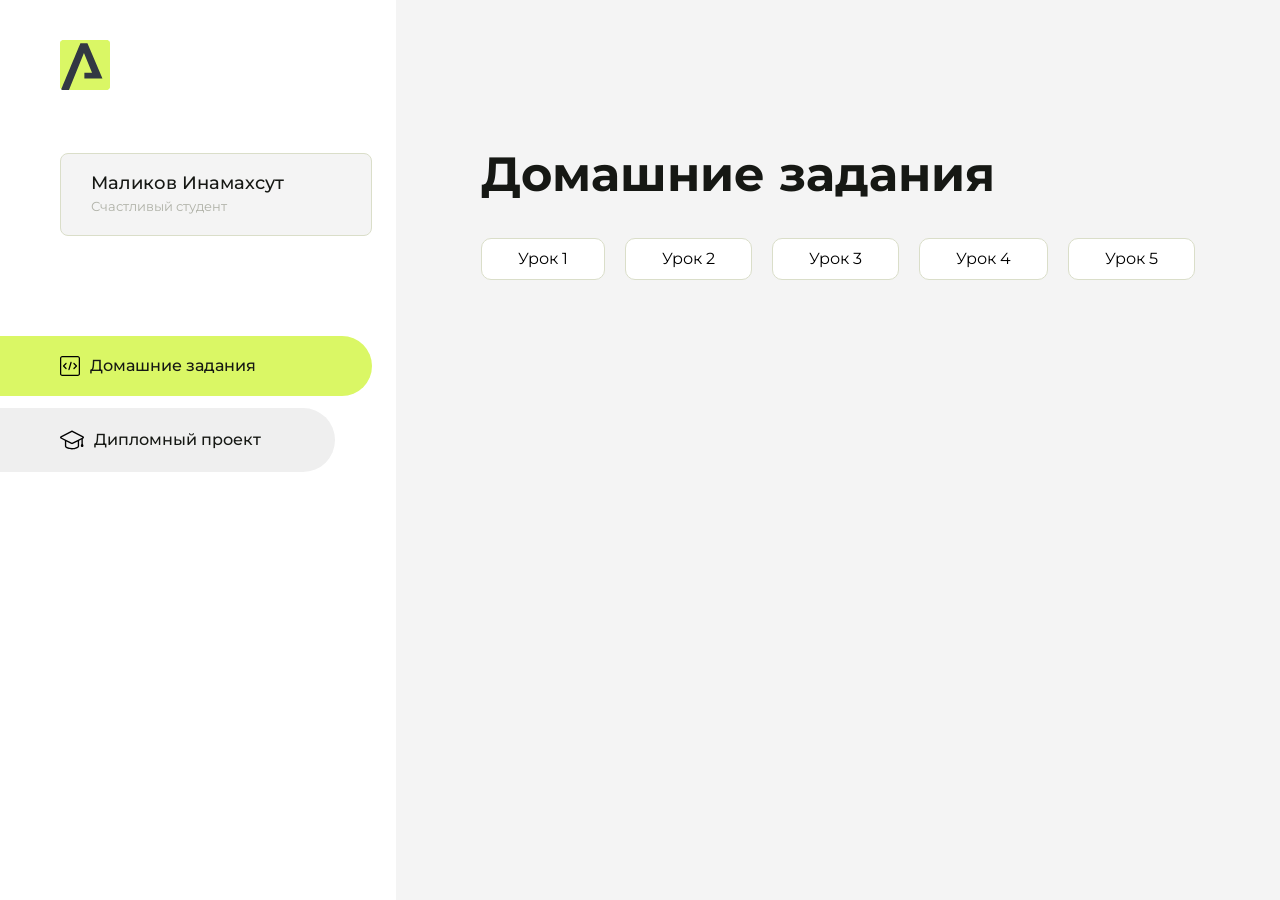
<file: index.html>
<!DOCTYPE html>
<html lang="en">
<head>
    <meta charset="UTF-8">
    <meta name="viewport" content="width=device-width, initial-scale=1.0">
    <title>Домашняя работа</title>
    <link rel="shortcut icon" href="src/logo.ico" type="image/x-icon">
    <link rel="preconnect" href="https://fonts.googleapis.com">
    <link rel="preconnect" href="https://fonts.gstatic.com" crossorigin>
    <link href="https://fonts.googleapis.com/css2?family=Montserrat:wght@400;500;700&family=Rubik:wght@500&display=swap"
          rel="stylesheet">
    <link rel="stylesheet" href="src/style.css">
</head>
<body id="body">
<div class="overlay" id="overlay"></div>
<div class="layout">
    <div class="burger" id="burger">
        <svg viewBox="0 0 24 24" fill="none" xmlns="http://www.w3.org/2000/svg">
            <g id="SVGRepo_bgCarrier" stroke-width="0"></g>
            <g id="SVGRepo_tracerCarrier" stroke-linecap="round" stroke-linejoin="round"></g>
            <g id="SVGRepo_iconCarrier">
                <path d="M4 18L20 18" stroke="#DAF765" stroke-width="2" stroke-linecap="round"></path>
                <path d="M4 12L20 12" stroke="#DAF765" stroke-width="2" stroke-linecap="round"></path>
                <path d="M4 6L20 6" stroke="#DAF765" stroke-width="2" stroke-linecap="round"></path>
            </g>
        </svg>
    </div>
    <aside class="sidebar" id="sidebar">
        <div class="sidebar__inner">
            <div class="logo">
                <svg width="50" height="50" viewBox="0 0 50 50" fill="none" xmlns="http://www.w3.org/2000/svg">
                    <g clip-path="url(#clip0_513_74730)">
                        <path d="M46.17 -0.257004H3.83C1.57281 -0.257004 -0.257 1.57281 -0.257 3.83V46.17C-0.257 48.4272 1.57281 50.257 3.83 50.257H46.17C48.4272 50.257 50.257 48.4272 50.257 46.17V3.83C50.257 1.57281 48.4272 -0.257004 46.17 -0.257004Z"
                              fill="#DAF765"/>
                        <path d="M24.375 38.4H42.461L27.441 3.1585H20.4355C20.4355 3.1585 6.7895 35.881 1.1945 49.294C2.015 50.0275 3.0945 50.257 3.6945 50.257H8.8445L23.954 13.07L32.0465 32.8285H24.375V38.4Z"
                              fill="#323843"/>
                    </g>
                    <defs>
                        <clipPath id="clip0_513_74730">
                            <rect width="50" height="50" fill="white"/>
                        </clipPath>
                    </defs>
                </svg>
            </div>
            <div class="sidebar__user">
                <div class="sidebar__name">Маликов Инамахсут</div>
                <div class="sidebar__text">Счастливый студент</div>
            </div>
            <div class="sidebar__tabs">
                <div class="sidebar__item">
                    <button class="sidebar__button active" id="tasks">
                        <svg xmlns="http://www.w3.org/2000/svg" width="20" height="20" viewBox="0 0 20 20" fill="none">
                            <g clip-path="url(#clip0_704_74543)">
                                <path d="M17.7083 20H2.29167C1.0275 20 0 18.9725 0 17.7083V2.29167C0 1.0275 1.0275 0 2.29167 0H17.7083C18.9725 0 20 1.0275 20 2.29167V17.7083C20 18.9725 18.9725 20 17.7083 20ZM2.29167 1.25C1.7175 1.25 1.25 1.7175 1.25 2.29167V17.7083C1.25 18.2825 1.7175 18.75 2.29167 18.75H17.7083C18.2825 18.75 18.75 18.2825 18.75 17.7083V2.29167C18.75 1.7175 18.2825 1.25 17.7083 1.25H2.29167Z"
                                      fill="black"/>
                                <path d="M6.04167 13.125C5.88167 13.125 5.72167 13.0642 5.6 12.9417L3.1 10.4417C2.85583 10.1975 2.85583 9.80167 3.1 9.5575L5.6 7.0575C5.84417 6.81333 6.24 6.81333 6.48417 7.0575C6.72833 7.30167 6.72833 7.6975 6.48417 7.94167L4.42583 10L6.48417 12.0583C6.72833 12.3025 6.72833 12.6983 6.48417 12.9425C6.36167 13.0642 6.20167 13.125 6.04167 13.125Z"
                                      fill="black"/>
                                <path d="M8.95833 14.1667C8.9 14.1667 8.84 14.1583 8.78167 14.1417C8.45083 14.0442 8.26083 13.6967 8.35833 13.3658L10.4417 6.28251C10.5392 5.95084 10.8892 5.76417 11.2175 5.85917C11.5483 5.95667 11.7383 6.30417 11.6408 6.63501L9.5575 13.7183C9.47833 13.9908 9.22833 14.1667 8.95833 14.1667Z"
                                      fill="black"/>
                                <path d="M13.9583 13.125C13.7983 13.125 13.6383 13.0642 13.5167 12.9417C13.2725 12.6975 13.2725 12.3017 13.5167 12.0575L15.575 9.99916L13.5167 7.94083C13.2725 7.69666 13.2725 7.30083 13.5167 7.05666C13.7608 6.81249 14.1567 6.81249 14.4008 7.05666L16.9008 9.55666C17.145 9.80083 17.145 10.1967 16.9008 10.4408L14.4008 12.9408C14.2783 13.0642 14.1183 13.125 13.9583 13.125Z"
                                      fill="black"/>
                            </g>
                            <defs>
                                <clipPath id="clip0_704_74543">
                                    <rect width="20" height="20" fill="white"/>
                                </clipPath>
                            </defs>
                        </svg>
                        <span>Домашние задания</span></button>
                </div>
                <div class="sidebar__item">
                    <button class="sidebar__button" id="diplom">
                        <svg xmlns="http://www.w3.org/2000/svg" width="24" height="24" viewBox="0 0 24 24" fill="none">
                            <g clip-path="url(#clip0_704_74553)">
                                <path d="M23.2628 10.5971C23.7176 10.365 24 9.90375 24 9.39337C24 8.883 23.7176 8.42175 23.2628 8.18962L12.6135 2.75362C12.2291 2.55824 11.7705 2.55787 11.3854 2.75399L0.736875 8.19C0.282375 8.42175 0 8.883 0 9.39337C0 9.90375 0.282375 10.365 0.736875 10.5971L4.89038 12.7177V18.2074C4.89038 19.8154 8.412 21.393 12 21.393C15.5884 21.393 19.1096 19.815 19.1096 18.2074V12.7174L21.4609 11.517V15.8017L20.901 17.2305C20.7409 17.6389 20.7934 18.0994 21.0405 18.4616C21.2876 18.8246 21.6979 19.041 22.1366 19.041C22.5754 19.041 22.9852 18.8246 23.2324 18.462C23.4795 18.099 23.532 17.6385 23.3719 17.2301L22.8124 15.8021V10.827L23.2628 10.5971ZM17.7623 18.1721C17.6198 18.6375 15.3491 20.0419 12 20.0419C8.65088 20.0419 6.38025 18.6375 6.2415 18.2074V12.3037L6.23887 12.3019C6.23812 12.057 6.1065 11.8207 5.87325 11.7019L1.3515 9.39337L12 3.95737L22.6489 9.39337L12 14.8294L5.87325 11.7019C5.54063 11.5331 4.6695 11.6674 4.5 12C4.33012 12.3322 4.55813 12.5479 4.89038 12.7177L11.3857 16.0331C11.5781 16.1314 11.7889 16.1805 12 16.1805C12.2107 16.1805 12.4222 16.1314 12.6146 16.0331L17.7593 13.407L17.7623 18.1721Z"
                                      fill="black"/>
                            </g>
                            <defs>
                                <clipPath id="clip0_704_74553">
                                    <rect width="24" height="24" fill="white"/>
                                </clipPath>
                            </defs>
                        </svg>
                        <span>Дипломный проект</span></button>
                </div>
            </div>
        </div>

    </aside>
    <div class="content">
        <div class="container">
            <div class="content__block" id="tasksBlock">
                <div class="content__title">Домашние задания</div>
                <ul class="content__list">
                    <li class="content__list-item">
                        <a href="тесты/index.html">Урок 1</a>
                    </li>
                     <li class="content__list-item">
                        <a href="lesson2/index.html">Урок 2</a>
                    </li>
                    <li class="content__list-item">
                        <a href="lesson3/index.html">Урок 3</a>
                    </li>
                     <li class="content__list-item">
                        <a href="lesson4/HTML/article.html">Урок 4</a>
                    </li>
                      <li class="content__list-item">
                        <a href="lesson5/index.html">Урок 5</a>
                    </li>
                </ul>
            </div>
            <div class="content__block hidden" id="diplomBlock">
                <div class="content__title">Дипломный проект</div>
                <div class="content__list-diplom">
                    <a href="ПАПКА-С-НОМЕРОМ-УРОКА">Ссылка на ДЗ</a>
                </div>
                <div class="content__decor">
                    <div class="content__decor-text">Давай проверим, чему ты научился!</div>
                    <div class="content__decor-img">
                        <img src="src/decor.png" alt="decor">
                    </div>
                </div>
            </div>
        </div>
    </div>
</div>
<script src="src/index.js"></script>
</body>
</html>
</file>
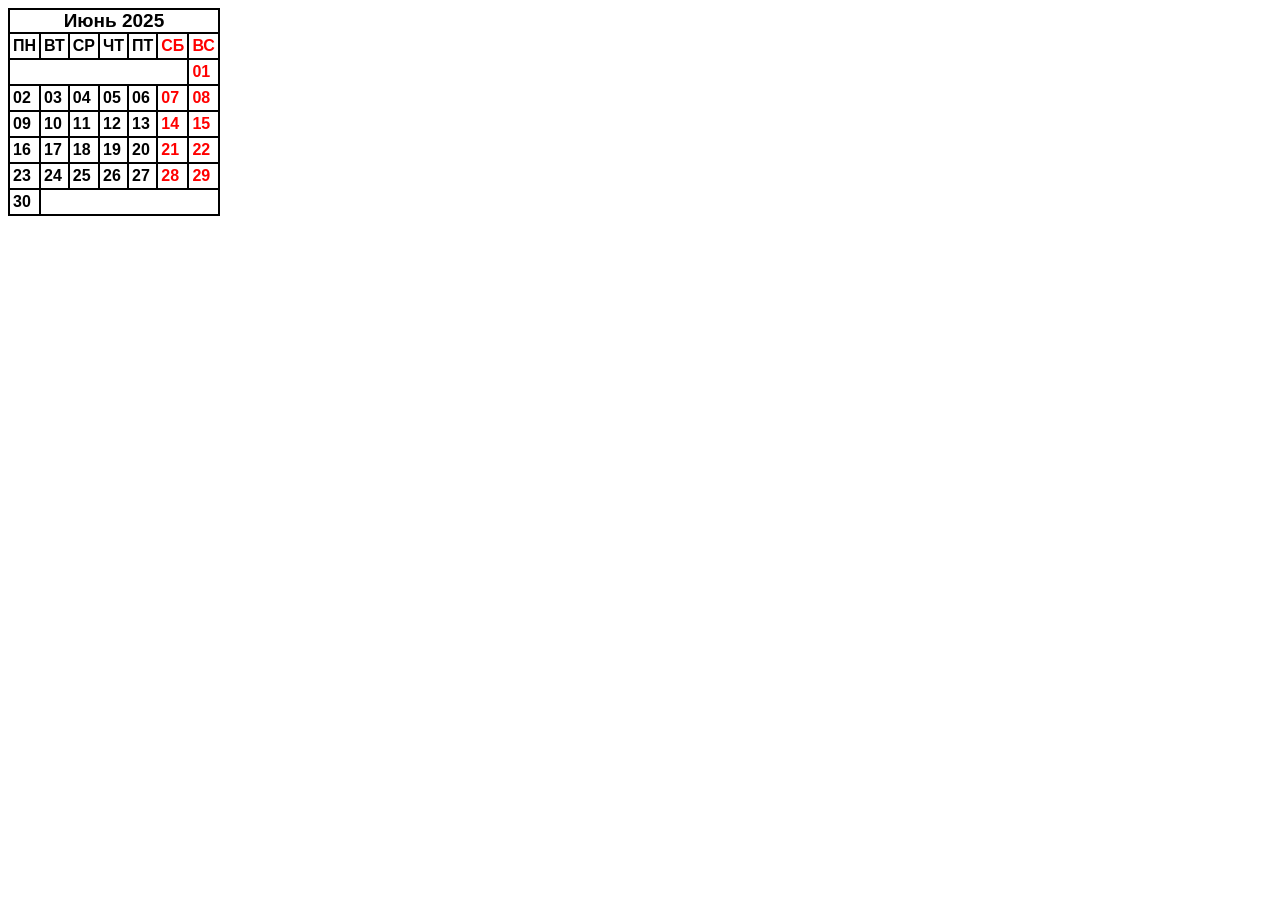
<file: lesson2/index.html>
<!doctype html>
<html lang="ru">
  <head>
    <meta charset="UTF-8" />
    <meta name="viewport" content="width=device-width, initial-scale=1.0" />
    <link rel="stylesheet" href="style.css" />
    <title>Таблицы</title>
  </head>
  <body>
    <table>
      <caption>
        Июнь 2025
      </caption>
      <thead>
        <tr>
          <th>ПН</th>
          <th>ВТ</th>
          <th>СР</th>
          <th>ЧТ</th>
          <th>ПТ</th>
          <th class="weekend">СБ</th>
          <th class="weekend">ВС</th>
        </tr>
      </thead>
      <tbody>
        <tr>
          <td colspan="6"></td>
          <td class="weekend">01</td>
        </tr>
        <tr>
          <td>02</td>
          <td>03</td>
          <td>04</td>
          <td>05</td>
          <td>06</td>
          <td class="weekend">07</td>
          <td class="weekend">08</td>
        </tr>
        <tr>
          <td>09</td>
          <td>10</td>
          <td>11</td>
          <td>12</td>
          <td>13</td>
          <td class="weekend">14</td>
          <td class="weekend">15</td>
        </tr>
        <tr>
          <td>16</td>
          <td>17</td>
          <td>18</td>
          <td>19</td>
          <td>20</td>
          <td class="weekend">21</td>
          <td class="weekend">22</td>
        </tr>
        <tr>
          <td>23</td>
          <td>24</td>
          <td>25</td>
          <td>26</td>
          <td>27</td>
          <td class="weekend">28</td>
          <td class="weekend">29</td>
        </tr>
        <tr>
          <td>30</td>
          <td colspan="6"></td>
        </tr>
      </tbody>
    </table>
  </body>
</html>
</file>
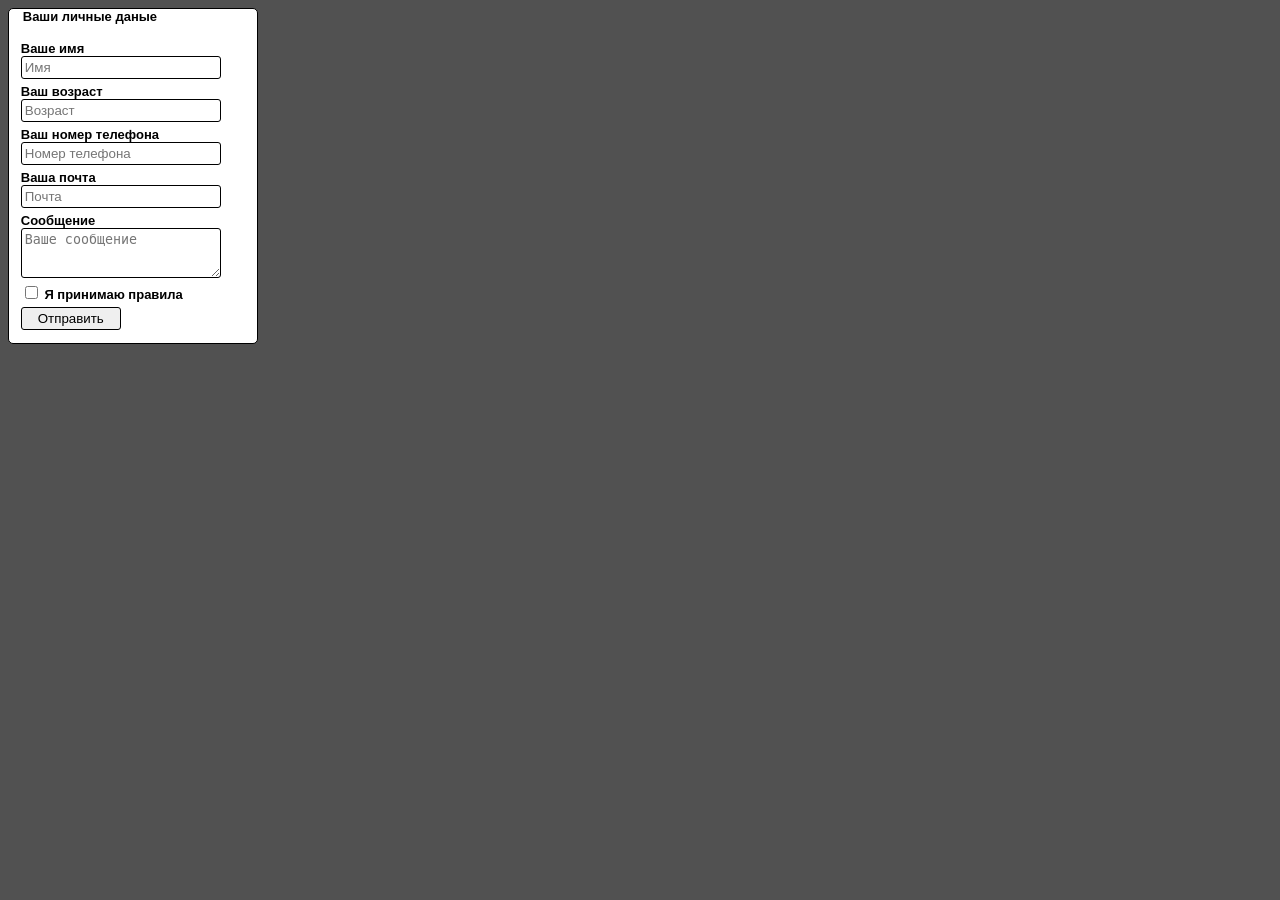
<file: lesson3/index.html>
<!doctype html>
<html lang="ru">
  <head>
    <meta charset="UTF-8" />
    <meta name="viewport" content="width=device-width, initial-scale=1.0" />
    <link rel="stylesheet" href="style.css" />
    <title>Формы</title>
  </head>
  <body>
    <form>
      <fieldset>
        <legend>Ваши личные даные</legend>
      </fieldset>
      <fieldset>
        <label>
          <span>Ваше имя </span>
          <input
            class="facts"
            type="text"
            inputmode="text"
            placeholder="Имя"
            name="name"
            required
          />
        </label>
        <label>
          <span> Ваш возраст</span>
          <input
            class="facts"
            type="number"
            inputmode="numeric"
            placeholder="Возраст"
            name="age"
            required
          />
        </label>
        <label>
          <span> Ваш номер телефона</span>
          <input
            class="facts"
            type="tel"
            inputmode="tel"
            placeholder="Номер телефона"
            name="tel"
            required
          /> </label
        ><label>
          <span> Ваша почта</span>
          <input
            class="facts"
            type="email"
            inputmode="email"
            placeholder="Почта"
            name="email"
            required
        /></label>
        <label>
          <span> Сообщение</span>
          <textarea
            class="facts"
            name="message"
            placeholder="Ваше сообщение"
            required
          ></textarea>
        </label>

        <label>
          <input type="checkbox" name="checkbox" class="cursor" required />
          <span> Я принимаю правила</span>
        </label>
        <button type="submit" class="facts buttom cursor">Отправить</button>
      </fieldset>
    </form>
  </body>
</html>
</file>
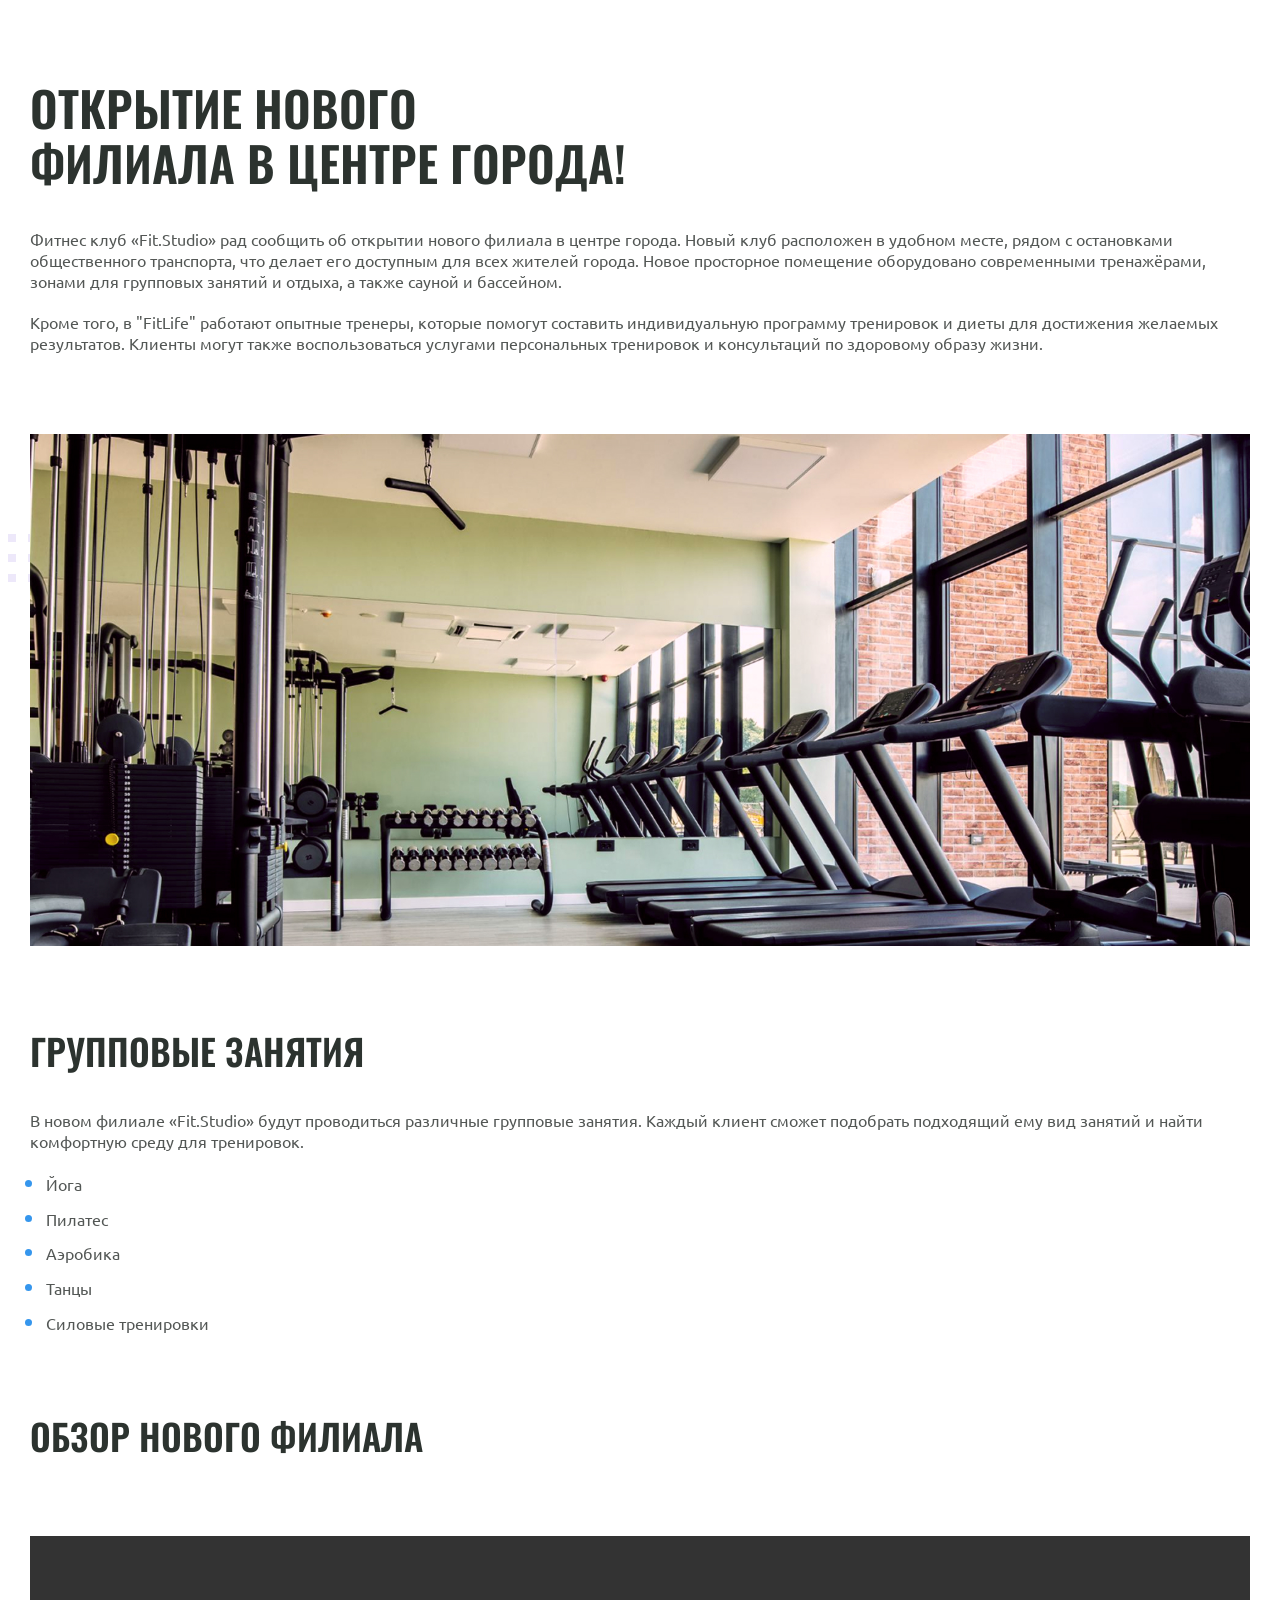
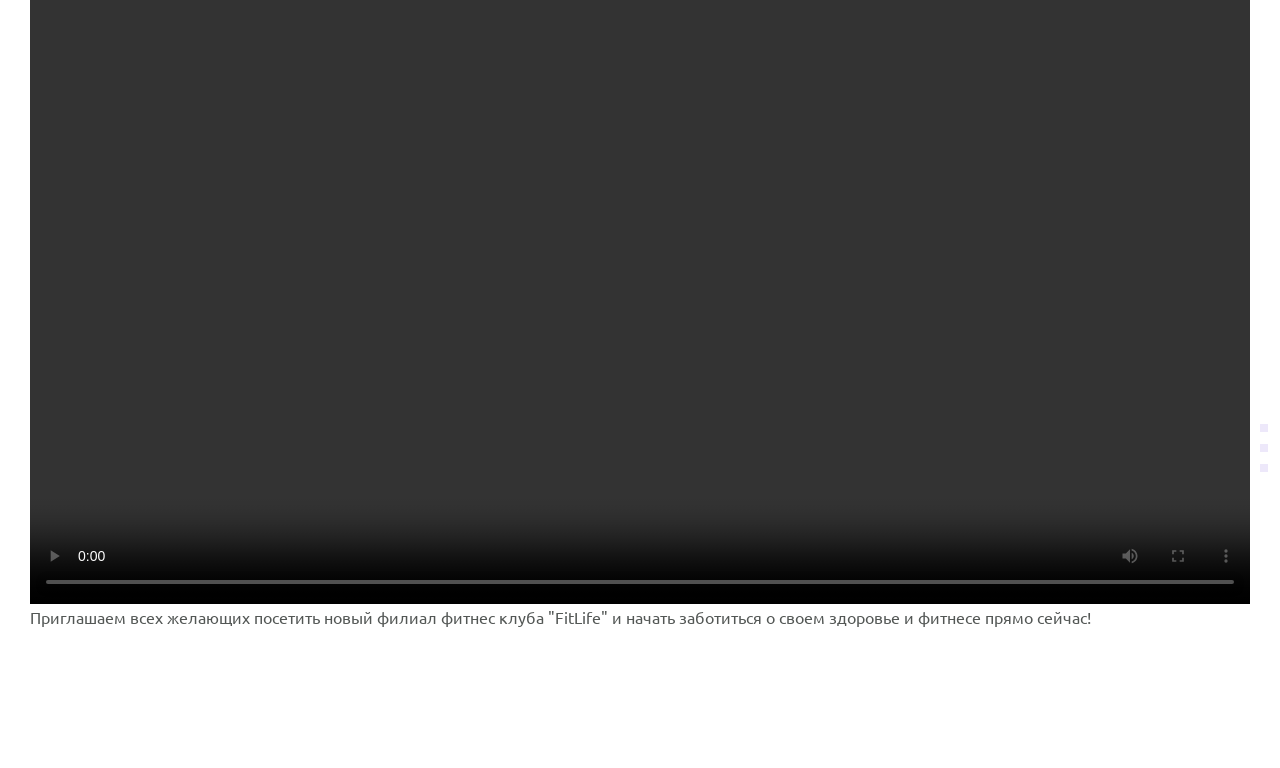
<file: lesson4/HTML/article.html>
<!doctype html>
<html lang="ru">
  <head>
    <meta charset="UTF-8" />
    <meta name="viewport" content="width=device-width, initial-scale=1.0" />
    <title>Fit Studio - Открытие нового филиала!</title>
    <link rel="stylesheet" href="../CSS/normalize.css" />
    <link rel="stylesheet" href="../CSS/fonts.css" />
    <link rel="stylesheet" href="../CSS/article.css" />
  </head>
  <body>
    <article class="article">
      <div class="container">
        <h1 class="article-title article-title-large">
          Открытие нового филиала в центре города!
        </h1>
        <p class="article-text">
          Фитнес клуб «Fit.Studio» рад сообщить об открытии нового филиала
          в центре города. Новый клуб расположен в удобном месте, рядом
          с остановками общественного транспорта, что делает его доступным
          для всех жителей города. Новое просторное помещение оборудовано
          современными тренажёрами, зонами для групповых занятий и отдыха,
          а также сауной и бассейном.
        </p>
        <p class="article-text article-mb">
          Кроме того, в "FitLife" работают опытные тренеры, которые помогут
          составить индивидуальную программу тренировок и диеты для достижения
          желаемых результатов. Клиенты могут также воспользоваться услугами
          персональных тренировок и консультаций по здоровому образу жизни.
        </p>
        <div class="article-decor-wrapper article-decor-wrapper-1 article-mb">
          <img
            class="article-img"
            src="../img/gym-img.jpg"
            alt="Тренажерный зал"
            width="1220"
            height="512"
          />
        </div>
        <h2 class="article-title article-title-medium">Групповые занятия</h2>
        <p class="article-text">
          В новом филиале «Fit.Studio» будут проводиться различные групповые
          занятия. Каждый клиент сможет подобрать подходящий ему вид занятий
          и найти комфортную среду для тренировок.
        </p>
        <ul class="article-list article-text article-mb">
          <li class="article-item">Йога</li>
          <li class="article-item">Пилатес</li>
          <li class="article-item">Аэробика</li>
          <li class="article-item">Танцы</li>
          <li class="article-item">Силовые тренировки</li>
        </ul>
        <h2 class="article-title article-title-medium">Обзор нового филиала</h2>
        <div class="article-decor-wrapper article-decor-wrapper-2">
          <video
            class="article-video"
            src="../videos/gym-video.mp4"
            controls
            width="1220"
            height="668"
          ></video>
        </div>
        <p class="article-text">
          Приглашаем всех желающих посетить новый филиал фитнес клуба "FitLife"
          и начать заботиться о своем здоровье и фитнесе прямо сейчас!
        </p>
      </div>
    </article>
  </body>
</html>
</file>
<file: src/style.css>
*{padding: 0;margin: 0;border: 0;}
*,*:before,*:after{-webkit-box-sizing: border-box;box-sizing: border-box;}
:focus,:active{outline: none;}
a:focus,a:active{outline: none;}
nav,footer,header,aside{display: block;}
html,body{
    height:100%;width:100%;
    font-size:100%;line-height:1;-ms-text-size-adjust:100%;-moz-text-size-adjust:100%;-webkit-text-size-adjust:100%;}
input,button,textarea{font-family:inherit;}
input::-ms-clear{display: none;}
button{cursor: pointer;}
button::-moz-focus-inner{padding:0;border:0;}
a,a:visited{text-decoration: none;}
a:hover{text-decoration: none;}
ul li{list-style: none;}
img{vertical-align: top;}
h1,h2,h3,h4,h5,h6{font-size:inherit;font-weight: inherit;}
a{color:inherit;}



body {
    font-family: "Montserrat",SansSerif;
    color: black;
}

body.overflow {
    overflow: hidden;
}



.layout {
    display: -webkit-box;
    display: -ms-flexbox;
    display: flex;
    min-height: 100vh;
}

.sidebar {
    padding: 40px 24px 40px 0;
    -ms-flex-negative: 0;
    flex-shrink: 0;
    background-color: white;
}



.content {
    -webkit-box-flex: 1;
    -ms-flex-positive: 1;
    flex-grow: 1;
    background-color: #F4F4F4;
}

.container {
    display: -webkit-box;
    display: -ms-flexbox;
    display: flex;
    -webkit-box-orient: vertical;
    -webkit-box-direction: normal;
    -ms-flex-direction: column;
    flex-direction: column;
    -webkit-box-pack: center;
    -ms-flex-pack: center;
    justify-content: center;
    -webkit-box-align: center;
    -ms-flex-align: center;
    align-items: center;
    padding: 150px 60px 80px 60px;
}


.logo {
    margin-left: 60px;
    margin-bottom: 60px;
}

.sidebar__user {
    background-color: #F4F4F4;
    padding: 20px 30px;
    margin-left: 60px;
    margin-bottom: 100px;
    border-radius: 8px;
    border: 1px solid #DADEC9;
}

.sidebar__name {
    color:#161814;
    font-size: 18px;
    font-weight: 500;
    margin-bottom: 6px;
}

.sidebar__text {
    color: #AFB1A7;
    font-size: 13px;
    font-weight: 400;
    line-height: 130%; /* 16.9px */
}

.sidebar__item {
    width: 372px;
}

.sidebar__button {
    display: -webkit-box;
    display: -ms-flexbox;
    display: flex;
    -webkit-box-align: center;
    -ms-flex-align: center;
    align-items: center;
    gap: 10px;
    padding: 20px 60px;
    margin-bottom: 12px;
    border-radius: 0px 100px 100px 0px;
    -webkit-transition: all .5s;
    -o-transition: all .5s;
    transition: all .5s;
    cursor: pointer;
    width: 90%;
    color:#161814;
    font-size: 16px;
    font-weight: 500;
}

.sidebar__button.active , .sidebar__button:hover {
    width: 100%;
    background-color: #DAF765;
}


.content__title {
    color: #161814;
    font-size: 48px;
    font-weight: 700;
    margin-bottom: 40px;
}

.content__list {
    display: -webkit-box;
    display: -ms-flexbox;
    display: flex;
    -webkit-box-align: center;
    -ms-flex-align: center;
    align-items: center;
    -ms-flex-wrap: wrap;
    flex-wrap: wrap;
    gap: 20px;
}



.content__list-item  {
    cursor: pointer;
    padding: 12px 18px;
    background-color: #fff;
    border-radius: 10px;
    border: 1px solid #DADEC9;
    -webkit-transition: all .3s;
    -o-transition: all .3s;
    transition: all .3s;
}

.content__list-item:hover,.content__list-diplom:hover {
    background-color: #AFB1A7;
}

li a {
    padding: 12px 18px;

}


.content__list-diplom {
    -webkit-transition: all .3s;
    -o-transition: all .3s;
    transition: all .3s;
    display: inline-block;
    padding: 12px 18px;
    background-color: #fff;
    border-radius: 10px;
    border: 1px solid #DADEC9;
}

.content__decor {
    display: -webkit-box;
    display: -ms-flexbox;
    display: flex;
    -webkit-box-align: center;
    -ms-flex-align: center;
    align-items: center;
}

.content__decor-text {
    color:#BEDD44;
    font-size: 36px;
    font-weight: 700;
    line-height: 110%; /* 39.6px */
}

.content__block {
    max-width: 1200px;
}

.content__block.hidden {
    display: none;
}

.content__decor-img img{
    width: 100%;
}

.burger {
    display: none;
    padding: 5px;
    position: fixed;
    top: 3%;
    right: 7%;
    width: 40px;
    height: 40px;
    background-color: #161814;
    border-radius: 50%;
    z-index: 10;
    border: 1px solid #DAF765;
}

@media (max-width: 768px) {
    .burger {
        display: block;
    }

    .sidebar {
        -webkit-transition: all .3s;
        -o-transition: all .3s;
        transition: all .3s;
        -webkit-transform: translateX(-100%);
        -ms-transform: translateX(-100%);
        transform: translateX(-100%);
        position: fixed;
        top: 0;
        left: 0;
        bottom: 0;
        z-index: 5;
    }

    .sidebar.show {
        -webkit-transform: translateX(0%);
        -ms-transform: translateX(0%);
        transform: translateX(0%);
    }

    .overlay {
        opacity: 0;
        pointer-events: none;
        -webkit-transition: all .3s;
        -o-transition: all .3s;
        transition: all .3s;
        position: absolute;
        top: 0;
        right: 0;
        left: 0;
        bottom: 0;
        z-index: 3;
        background-color: #000000e0;
    }

    .overlay.show {
        opacity: 1;
        pointer-events: all;
    }

    .container {
        padding: 40px 20px;
        min-height: 100%;
    }

    .content__decor {
        margin-top: 20px;
        -webkit-box-orient: vertical;
        -webkit-box-direction: normal;
        -ms-flex-direction: column;
        flex-direction: column;
    }
}

@media (max-width: 400px) {
    .sidebar__user {
        margin-left: 0;
    }
}
</file>
<file: lesson2/style.css>
table {
  border-collapse: collapse;
  border-spacing: 0;
  margin-bottom: 20px;
}

caption {
  border: 2px solid #000;
  border-bottom: none;
  font-family: sans-serif;
  font-size: 19px;
  font-weight: bold;
}
td,
th {
  font-family: sans-serif;
  font-weight: bold;
  border: 2px solid #000;
  padding: 3px;
}

.weekend {
  color: red;
}
</file>
<file: lesson3/style.css>
* {
  box-sizing: border-box;
}

body {
  font-family: Arial, Helvetica, sans-serif;
  font-size: 13px;
  font-weight: 800;
  background-color: #515151;
}

span {
  font-weight: 600;
}

form {
  width: 100%;
  max-width: 250px;
  border: 1px solid #000;
  border-radius: 5px;
  background-color: #fff;
}

fieldset {
  border: none;
}

textarea {
  max-height: 200px;
  min-height: 50px;
  resize: vertical;
}

.facts {
  display: block;
  margin-bottom: 5px;
  padding: 3px;
  border: 1px solid #000;
  border-radius: 3px;
  width: 200px;
}

.buttom {
  width: 100px;
  margin-top: 5px;
}

.cursor {
  cursor: pointer;
}
</file>
<file: lesson4/CSS/fonts.css>
@font-face {
  font-family: "Ubuntu";
  src:
    local("Ubuntu"),
    url("../fonts/UbuntuLight.woff2") format("woff2");
  font-weight: 300;
  font-style: normal;
  font-display: swap;
}

@font-face {
  font-family: "Ubuntu";
  src:
    local("Ubuntu"),
    url("../Fonts/UbuntuRegular.woff2") format("woff2");
  font-weight: 400;
  font-style: normal;
  font-display: swap;
}

@font-face {
  font-family: "Ubuntu";
  src:
    local("Ubuntu"),
    url("../Fonts/UbuntuMedium.woff2") format("woff2");
  font-weight: 500;
  font-style: normal;
  font-display: swap;
}

@font-face {
  font-family: "Oswald";
  src:
    local(Oswald),
    url("../Fonts/OswaldMedium.woff2") format("woff2");
  font-weight: 500;
  font-style: normal;
  font-display: swap;
}

@font-face {
  font-family: "Oswald";
  src:
    local(Oswald),
    url("../Fonts/OswaldSemiBold.woff2") format("woff2");
  font-weight: 600;
  font-style: normal;
  font-display: swap;
}
</file>
<file: lesson4/CSS/article.css>
html {
  font-family: Ubuntu, sans-serif;
  font-weight: 400;
}

body * {
  box-sizing: border-box;
}

h1,
h2,
h3,
h4,
h5,
h6,
p {
  margin: 0;
}

.article {
  padding-top: 80px;
  padding-bottom: 120px;
}

.container {
  max-width: 1250px;
  margin: 0 auto;
  padding: 0 15px;
}

.article-title {
  max-width: 596px;
  margin-bottom: 40px;
  font-family: Oswald;
  font-weight: 600;
  line-height: 115%;
  text-transform: uppercase;
  color: #2c332f;
}

.article-title-large {
  font-size: 48px;
}

.article-title-medium {
  font-size: 36px;
}

.article-text {
  margin-bottom: 20px;
  font-weight: 400;
  font-size: 16px;
  line-height: 130%;
  color: #535755;
}

.article-mb {
  margin-bottom: 80px;
}

.article-img,
.article-video {
  max-width: 100%;
}

.article-decor-wrapper {
  position: relative;
}

.article-decor-wrapper::before {
  content: "";
  position: absolute;
  z-index: -1;
  background: url(../img/decor.svg);
  width: 528px;
  height: 48px;
}

.article-decor-wrapper-1::before {
  top: 100px;
  left: -350px;
}

.article-decor-wrapper-2::before {
  right: -350px;
  bottom: 136px;
}

.article-list {
  margin-top: 0;
  padding-left: 16px;
}

.article-item {
  margin-bottom: 12px;
}

.article-item::marker {
  font-size: 22px;
  color: #3596ed;
}

.article-video {
  margin-top: 40px;
}
</file>
